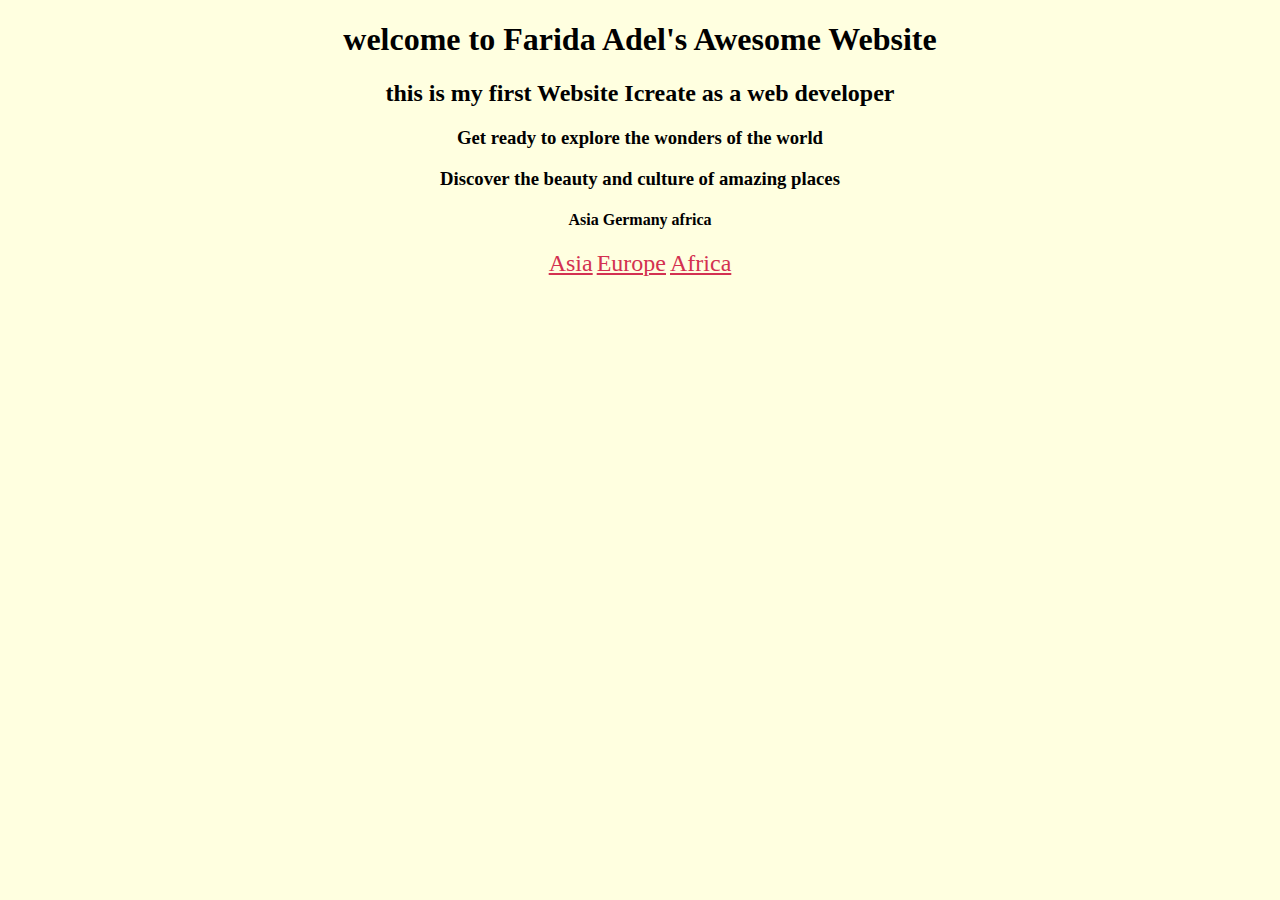
<file: index.html>
<!DOCTYPE html>
<html lang="en">
  <head>
    <meta charset="UTF-8" />
    <meta http-equiv="X-UA-Compatible" content="IE=edge" />
    <meta name="viewport" content="width=device-width, initial-scale=1.0" />
    <title>Farida's first website</title>
    <style>
body{
  background-color: lightyellow;
  text-align: center;
}
a{
  font-size: x-large;
  color: rgb(211, 49, 81);
}

    </style>
  </head>
  <body>
    <h1>welcome to Farida Adel's Awesome Website</h1>
    <h2>this is my first Website Icreate as a web developer</h2>
    <h3>Get ready to explore the wonders of the world</h3>
    <h3>Discover the beauty and culture of amazing places</h3>
    <h4>Asia Germany africa</h4>
    <a href="./asia.html">Asia</a>
    <a href="./europe.html">Europe</a>
    <a href="./africa.html">Africa</a>
  </body>
</html>
</file>
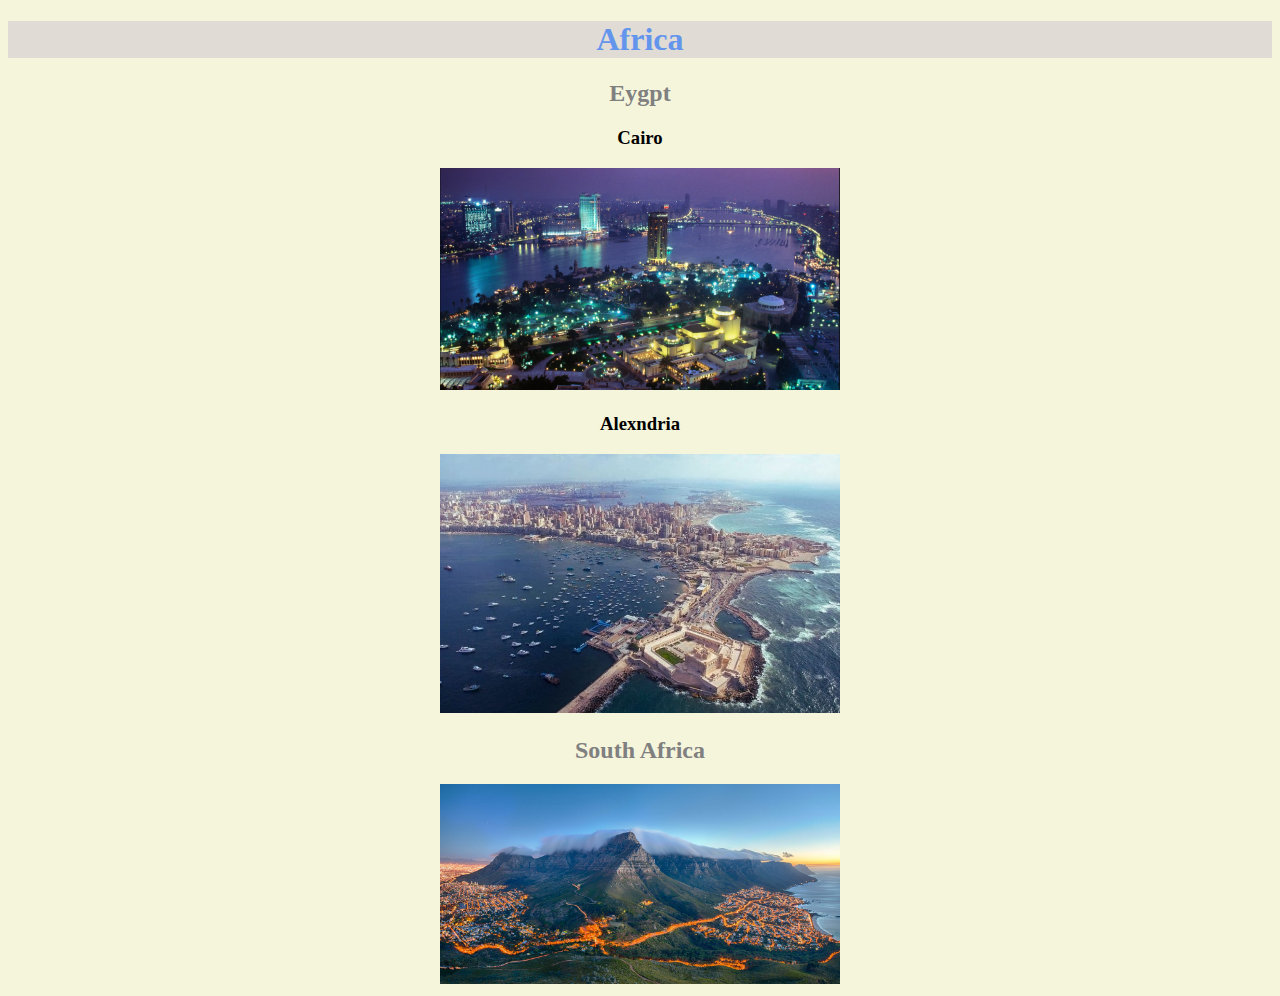
<file: africa.html>
<!DOCTYPE html>
<html lang="en">
<head>
    <meta charset="UTF-8">
    <meta name="viewport" content="width=device-width, initial-scale=1.0">
    <title>Document</title>
    <link rel="stylesheet" href="style.css">
</head>
<body>
            <!-- Africa -->
            <h1 style="color: cornflowerblue;background-color: rgb(224, 220, 213);">Africa</h1>
            <h2>Eygpt</h2>
            <h3>Cairo</h3>
            <img src="Cairo.png" alt="" width="400">
            <h3>Alexndria</h3>
            <img src="Alexandria.jpg" alt="" width="400">
            <h2>South Africa</h2>
            <img src="South Africa mountain Scen.jpg" alt="" width="400">
   
</body>
</html>
</file>
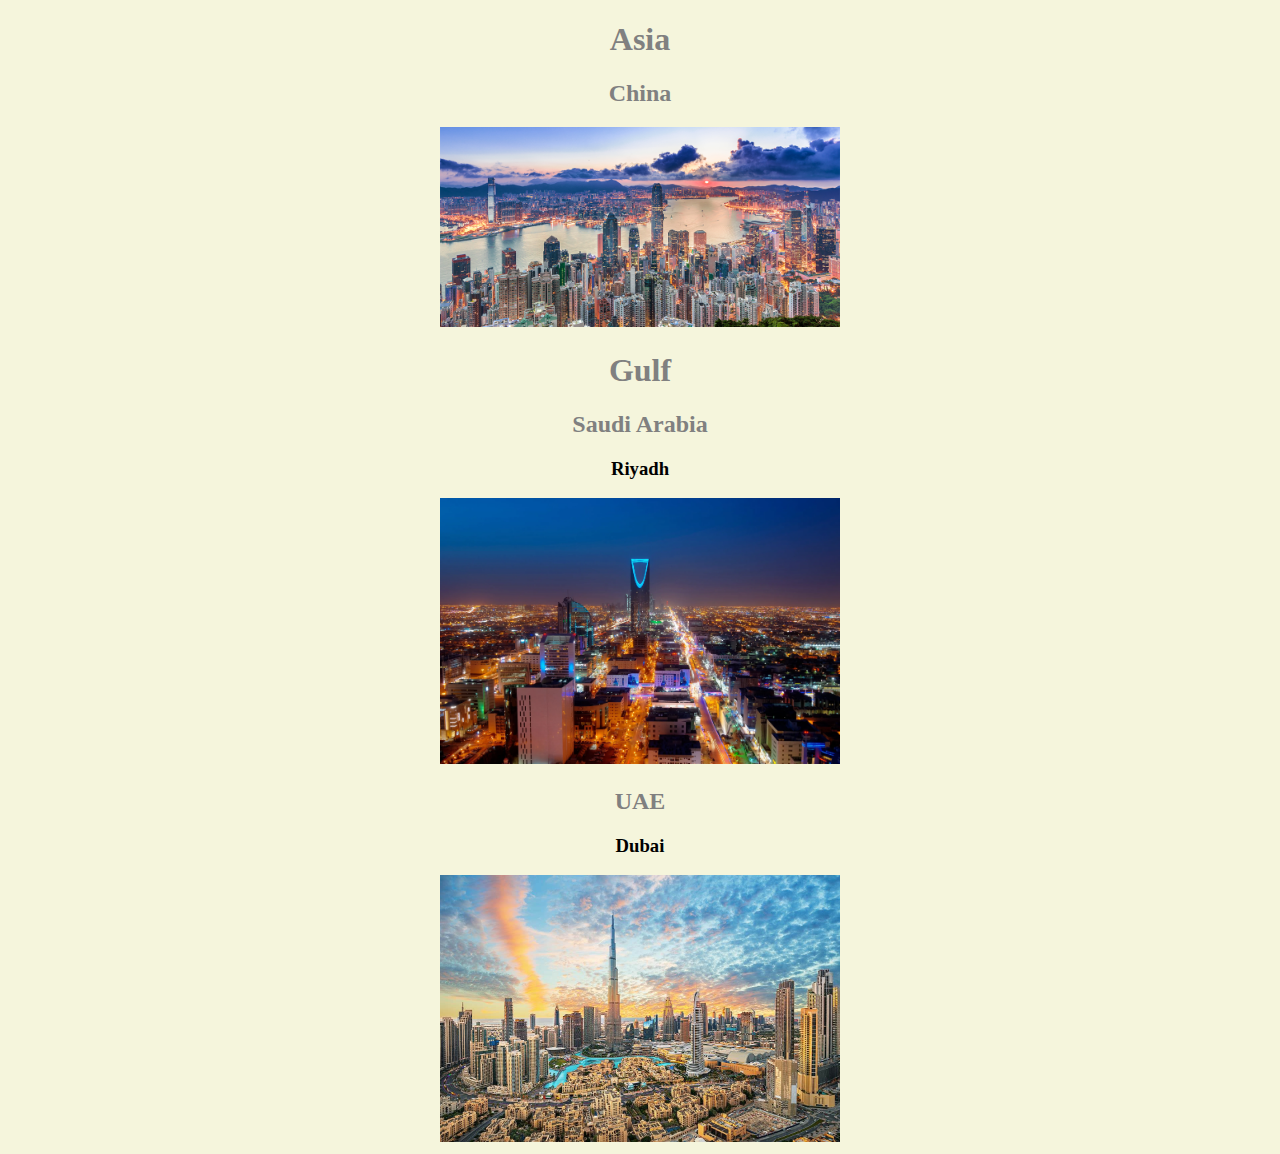
<file: asia.html>
<!DOCTYPE html>
<html lang="en">
<head>
    <meta charset="UTF-8">
    <meta name="viewport" content="width=device-width, initial-scale=1.0">
    <title>Document</title>
    <link rel="stylesheet" href="style.css">
</head>
<body>
            <!-- Asia -->
            <h1>Asia</h1>
            <h2>China</h2>
            <img src="Hong Kong.png" alt="" width="400">
            <h1>Gulf</h1>
            <h2>Saudi Arabia</h2>
            <h3>Riyadh</h3>
            <img src="Riyadh.png" alt="" width="400">
            <h2>UAE</h2>
            <h3>Dubai</h3>
            <img src="Dubai.jpg" alt="" width="400">
   
</body>
</html>
</file>
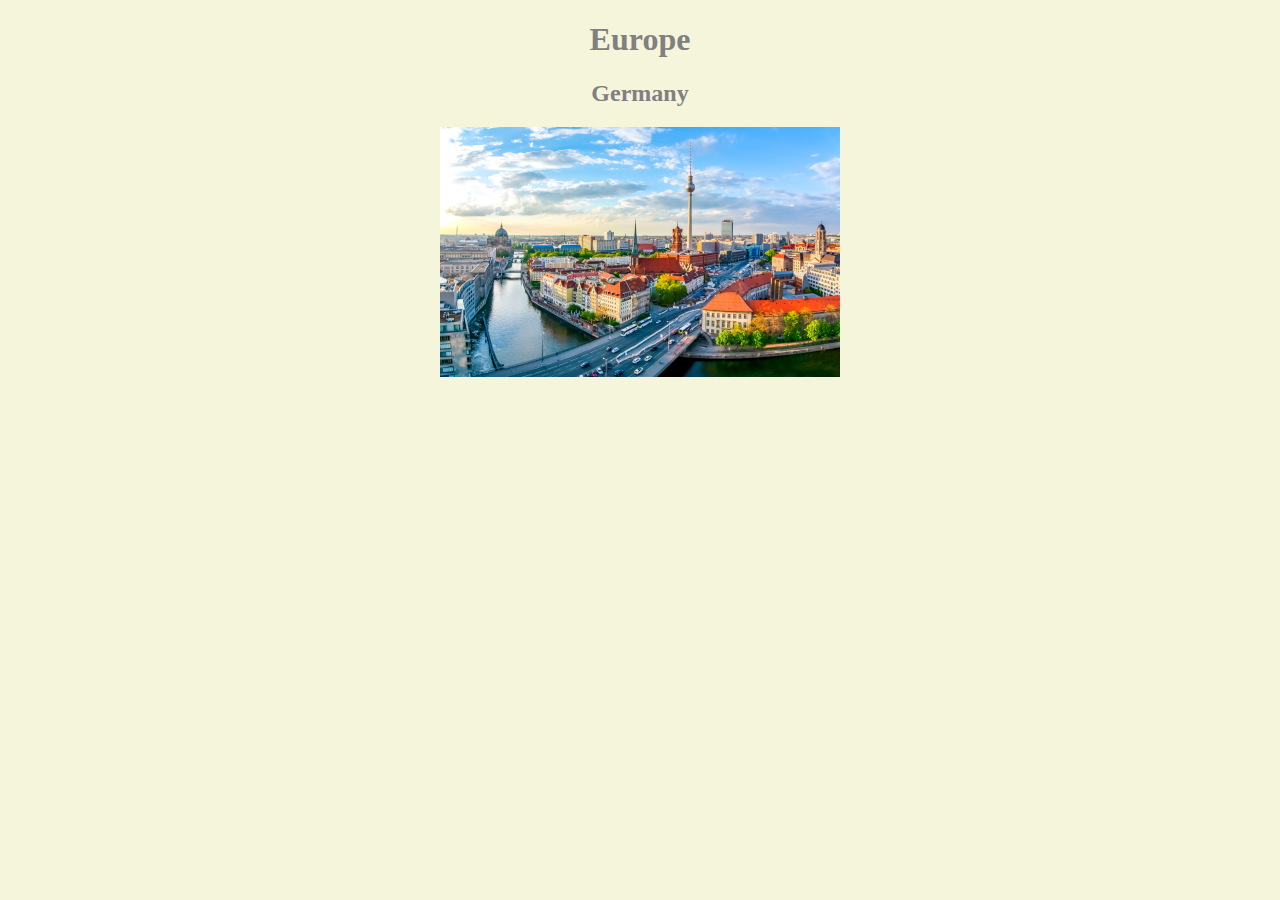
<file: europe.html>
<!DOCTYPE html>
<html lang="en">
<head>
    <meta charset="UTF-8">
    <meta name="viewport" content="width=device-width, initial-scale=1.0">
    <title>Document</title>
    <link rel="stylesheet" href="style.css">
</head>
<body>
            <!-- Europe -->
            <h1>Europe</h1>
            <h2>Germany</h2>
            <img src="Berlin.jpg" alt="" width="400">
   
</body>
</html>
</file>
<file: style.css>
body{
    background-color: beige;
    text-align: center;
}
h1{
color: grey;
}
h2{
    color: gray;
}
</file>
